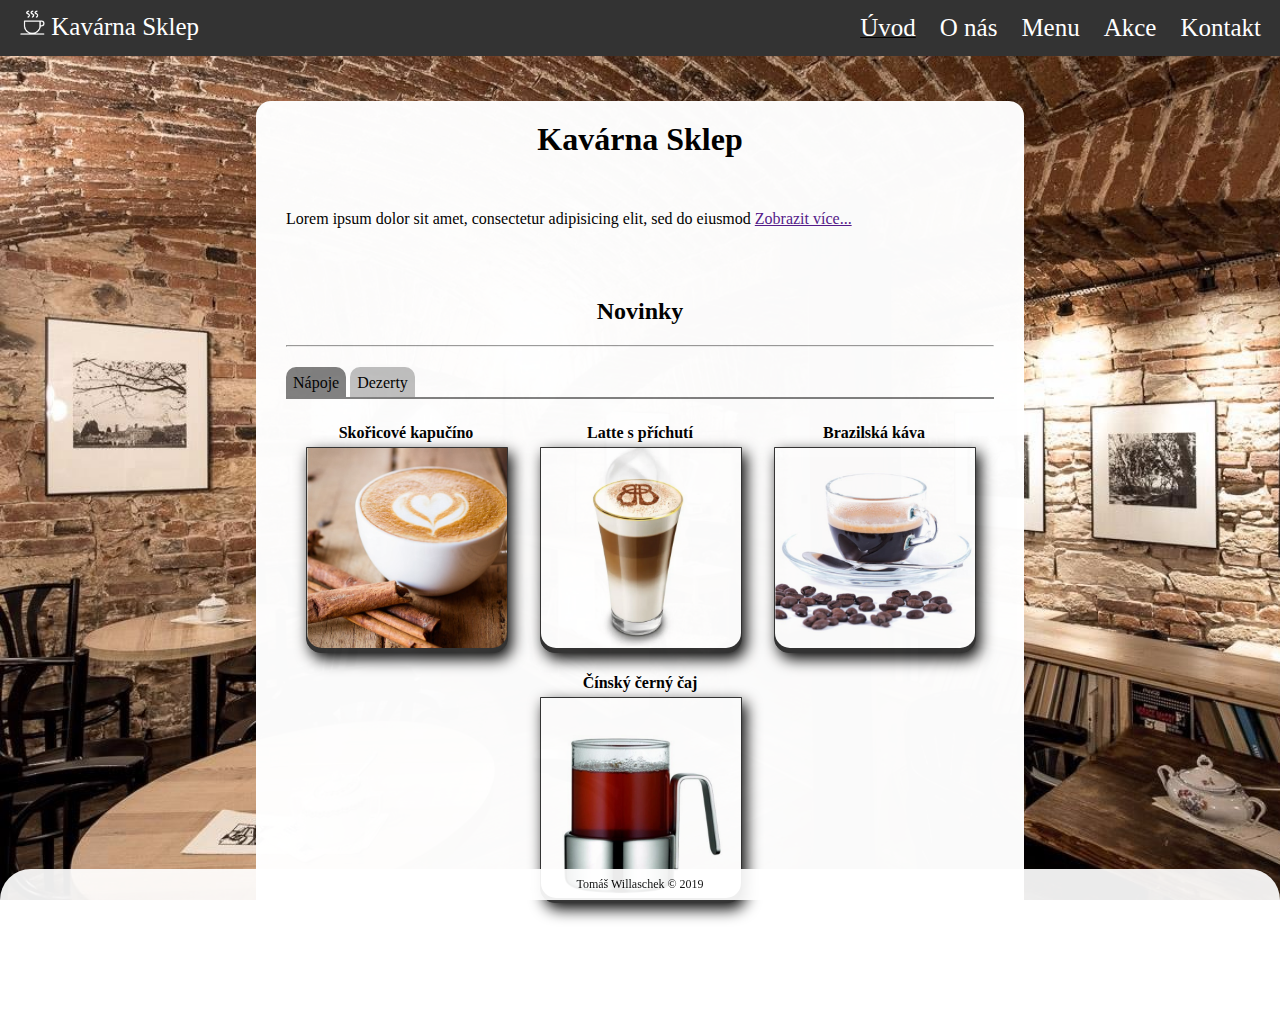
<file: index.html>
<!DOCTYPE html>
<html lang="zxx">

<head>
  <meta charset="utf-8">
  <title>Kavárna Sklep</title>
  <meta name="author" content="Tomas Willaschek (xwilla00)">
  <meta name="description" content="Kavarna jak cyp">
  <meta name="viewport" content="width=device-width, initial-scale=1">

  <link href="css/styles.css" rel="stylesheet">
</head>

<body>  
  
  <div id="page">
    <div id="navbar" class="no-print">
      <nav>
        <a href="http://www.stud.fit.vutbr.cz/~xwilla00/"  class="logo">
          <span><img src="img/kafo.png" alt="logo" width="25" />
          Kavárna Sklep</span>
        </a>
        <ul class="inline nav right">
          <li class="active"><a href="index.html">Úvod</a></li>
          <li><a href="onas.html">O nás</a></li>
          <li><a href="menu.html">Menu</a></li>
          <li><a href="akce.html">Akce</a></li>
          <li><a href="kontakty.html">Kontakt</a></li>
        </ul>
      </nav>
    </div>

    <div id="container">
      <div id="content">
        <h1>Kavárna Sklep</h1>

        <p id="jsdriven">
          Lorem ipsum dolor sit amet, consectetur adipisicing elit, sed do eiusmod
          <span id="tohide">tempor incididunt ut labore et dolore magna aliqua. Ut enim ad minim veniam,
          quis nostrud exercitation ullamco laboris nisi ut aliquip ex ea commodo
          consequat. Duis aute irure dolor in reprehenderit in voluptate velit esse
          cillum dolore eu fugiat nulla pariatur. Excepteur sint occaecat cupidatat non
          proident, sunt in culpa qui officia deserunt mollit anim id est laborum.
          Lorem ipsum dolor sit amet, consectetur adipisicing elit, sed do eiusmod
          tempor incididunt ut labore et dolore magna aliqua. Ut enim ad minim veniam,
          quis nostrud exercitation ullamco laboris nisi ut aliquip ex ea commodo
          consequat. Duis aute irure dolor in reprehenderit in voluptate velit esse
          cillum dolore eu fugiat nulla pariatur. Excepteur sint occaecat cupidatat non
          proident, sunt in culpa qui officia deserunt mollit anim id est laborum.</span>
          <span class="hidden no-print" id="readmore"><a href="">Zobrazit více...</a></span>
          <span class="hidden no-print" id="readless"><a href="">Zobrazit méně...</a></span>
        </p>
      
        <h2>
          Novinky
        </h2>
        <hr>

        <div class="inner-menu">
          <div class="inner-menu-nav">
            <ul class="inline">
              <li class="selected"><a href="index.html">Nápoje</a></li>
              <li><a href="index2.html">Dezerty</a></li>
            </ul>
          </div>
        </div>

        <div id="news">
          <div class="new">
            <span class="new-title">Skořicové kapučíno</span>
            <div class="img">
              <img src="img/kapucino.jpg" width="200" alt="cappucino" />
            </div>
          </div>

          <div class="new">
            <span class="new-title">Latte s příchutí</span>
            <div class="img">
              <img src="img/latte.png" width="200" alt="latte" />
            </div>
          </div>

          <div class="new">
            <span class="new-title">Brazilská káva</span>
            <div class="img">
              <img src="img/kafa.jpg" width="200" alt="kafa" />
            </div>
          </div>

          <div class="new">
            <span class="new-title">Čínský černý čaj</span>
            <div class="img">
              <img src="img/caj.jpg" width="200" alt="caj" />
            </div>
          </div>
        </div>
      </div>
    </div>
  
    <footer id="footer">Tomáš Willaschek &copy; 2019</footer>
  </div>
  <script src="https://code.jquery.com/jquery-3.4.0.min.js"></script>
  <script src="js/scripts.js"></script>
</body>

</html>
</file>
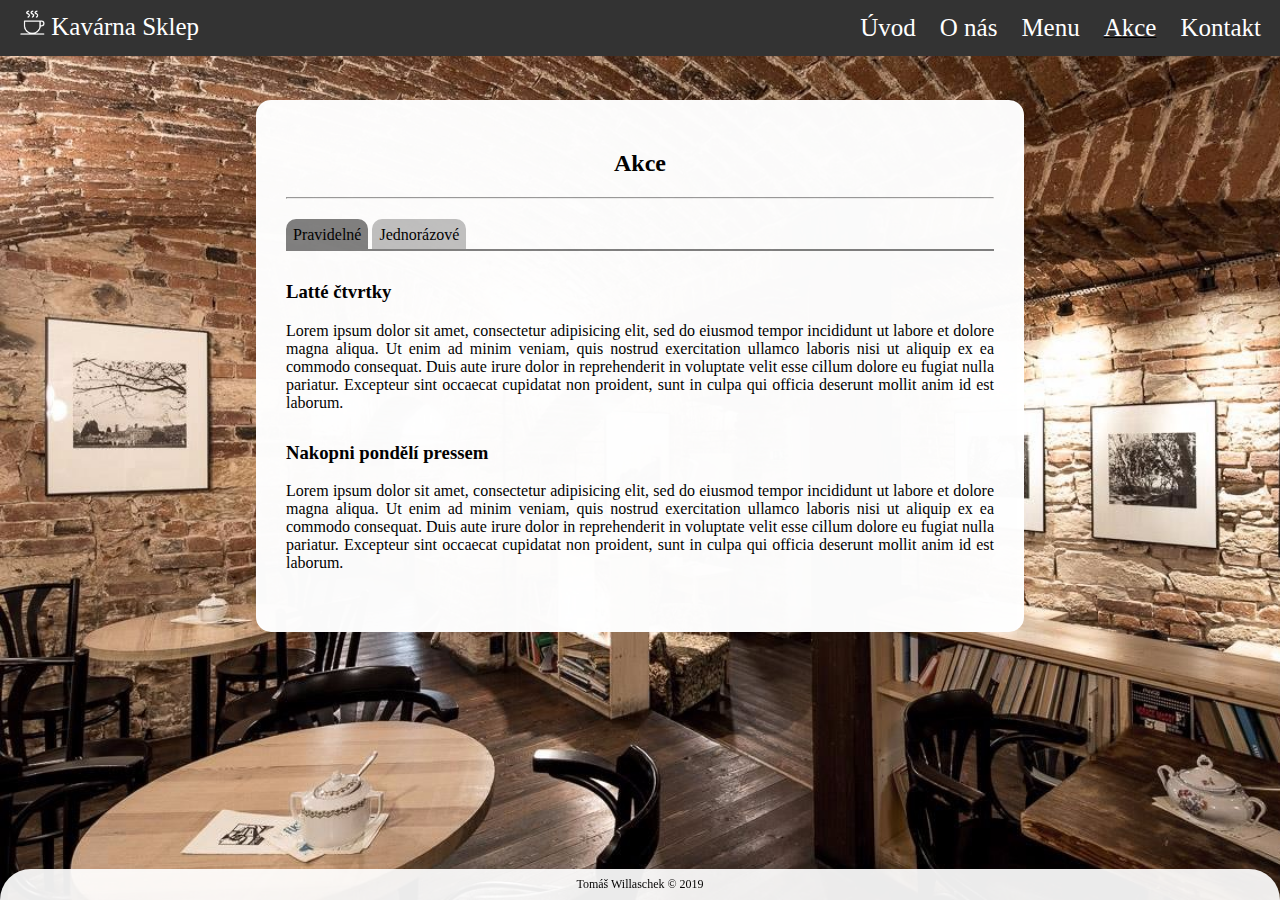
<file: akce.html>
<!DOCTYPE html>
<html lang="cs">

<head>
  <meta charset="utf-8">
  <title>Kavárna Sklep | Akce</title>
  <meta name="author" content="Tomas Willaschek (xwilla00)">
  <meta name="description" content="Kavarna jak cyp">
  <meta name="viewport" content="width=device-width, initial-scale=1">

  <link href="css/styles.css" rel="stylesheet">

  <script src="https://code.jquery.com/jquery-3.4.0.min.js"></script>
</head>

<body>  
  
  <div id="page">
    <div id="navbar" class="no-print">
      <nav>
        <a href="http://www.stud.fit.vutbr.cz/~xwilla00/"  class="logo">
          <span><img src="img/kafo.png" alt="logo" width="25" />
          Kavárna Sklep</span>
        </a>
        <ul class="inline nav right">
          <li><a href="index.html">Úvod</a></li>
          <li><a href="onas.html">O nás</a></li>
          <li><a href="menu.html">Menu</a></li>
          <li class="active"><a href="akce.html">Akce</a></li>
          <li><a href="kontakty.html">Kontakt</a></li>
        </ul>
      </nav>
    </div>

    <div id="container">
      <div id="content">

        <h2>Akce</h2>
        <hr>

        <div class="inner-menu">
          <div class="inner-menu-nav">
            <ul class="inline">
              <li class="selected"><a href="akce.html">Pravidelné</a></li>
              <li><a href="akce2.html">Jednorázové</a></li>
            </ul>
          </div>
        </div>
        
        <div class="events">
          <div class="event">
            <h3>Latté čtvrtky</h3>
            <p>
              Lorem ipsum dolor sit amet, consectetur adipisicing elit, sed do eiusmod
              tempor incididunt ut labore et dolore magna aliqua. Ut enim ad minim veniam,
              quis nostrud exercitation ullamco laboris nisi ut aliquip ex ea commodo
              consequat. Duis aute irure dolor in reprehenderit in voluptate velit esse
              cillum dolore eu fugiat nulla pariatur. Excepteur sint occaecat cupidatat non
              proident, sunt in culpa qui officia deserunt mollit anim id est laborum.
            </p>
          </div>

          <div class="event">
            <h3>Nakopni pondělí pressem</h3>
            <p>
              Lorem ipsum dolor sit amet, consectetur adipisicing elit, sed do eiusmod
              tempor incididunt ut labore et dolore magna aliqua. Ut enim ad minim veniam,
              quis nostrud exercitation ullamco laboris nisi ut aliquip ex ea commodo
              consequat. Duis aute irure dolor in reprehenderit in voluptate velit esse
              cillum dolore eu fugiat nulla pariatur. Excepteur sint occaecat cupidatat non
              proident, sunt in culpa qui officia deserunt mollit anim id est laborum.
            </p>
          </div>
        </div>
        
      </div>
    </div>

    <footer id="footer">Tomáš Willaschek &copy; 2019</footer>
  </div>
</body>

</html>
</file>
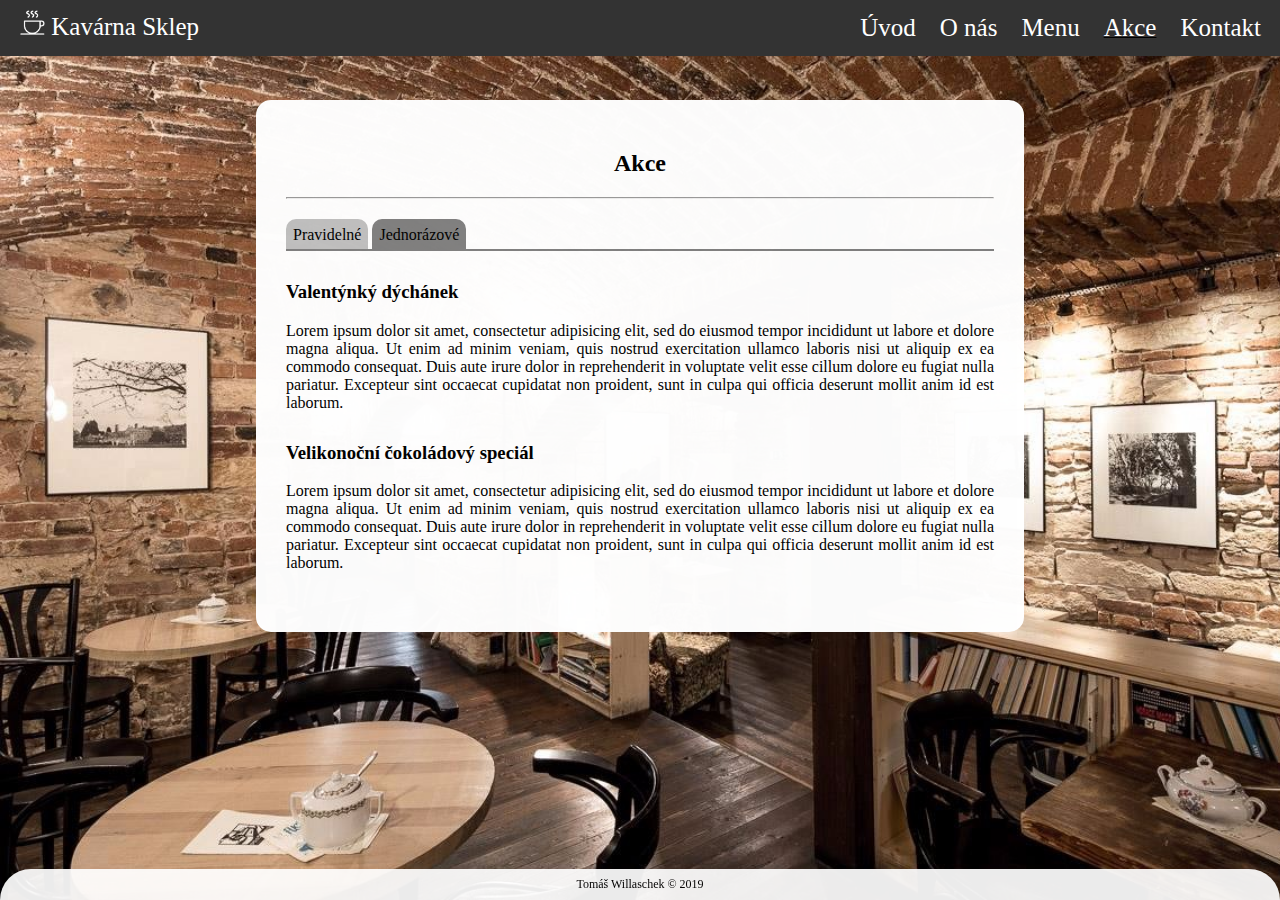
<file: akce2.html>
<!DOCTYPE html>
<html lang="cs">

<head>
  <meta charset="utf-8">
  <title>Kavárna Sklep | Akce</title>
  <meta name="author" content="Tomas Willaschek (xwilla00)">
  <meta name="description" content="Kavarna jak cyp">
  <meta name="viewport" content="width=device-width, initial-scale=1">

  <link href="css/styles.css" rel="stylesheet">

  <script src="https://code.jquery.com/jquery-3.4.0.min.js"></script>
</head>

<body>  
  
  <div id="page">
    <div id="navbar" class="no-print">
      <nav>
        <a href="http://www.stud.fit.vutbr.cz/~xwilla00/"  class="logo">
          <span><img src="img/kafo.png" alt="logo" width="25" />
          Kavárna Sklep</span>
        </a>
        <ul class="inline nav right">
          <li><a href="index.html">Úvod</a></li>
          <li><a href="onas.html">O nás</a></li>
          <li><a href="menu.html">Menu</a></li>
          <li class="active"><a href="akce.html">Akce</a></li>
          <li><a href="kontakty.html">Kontakt</a></li>
        </ul>
      </nav>
    </div>

    <div id="container">
      <div id="content">

        <h2>Akce</h2>
        <hr>

        <div class="inner-menu">
          <div class="inner-menu-nav">
            <ul class="inline">
              <li><a href="akce.html">Pravidelné</a></li>
              <li class="selected"><a href="akce2.html">Jednorázové</a></li>
            </ul>
          </div>

        </div>
        
        <div class="events">
          <div class="event">
            <h3>Valentýnký dýchánek</h3>
            <p>
              Lorem ipsum dolor sit amet, consectetur adipisicing elit, sed do eiusmod
              tempor incididunt ut labore et dolore magna aliqua. Ut enim ad minim veniam,
              quis nostrud exercitation ullamco laboris nisi ut aliquip ex ea commodo
              consequat. Duis aute irure dolor in reprehenderit in voluptate velit esse
              cillum dolore eu fugiat nulla pariatur. Excepteur sint occaecat cupidatat non
              proident, sunt in culpa qui officia deserunt mollit anim id est laborum.
            </p>
          </div>

          <div class="event">
            <h3>Velikonoční čokoládový speciál</h3>
            <p>
              Lorem ipsum dolor sit amet, consectetur adipisicing elit, sed do eiusmod
              tempor incididunt ut labore et dolore magna aliqua. Ut enim ad minim veniam,
              quis nostrud exercitation ullamco laboris nisi ut aliquip ex ea commodo
              consequat. Duis aute irure dolor in reprehenderit in voluptate velit esse
              cillum dolore eu fugiat nulla pariatur. Excepteur sint occaecat cupidatat non
              proident, sunt in culpa qui officia deserunt mollit anim id est laborum.
            </p>
          </div>
        </div>
        
      </div>
    </div>

    <footer id="footer">Tomáš Willaschek &copy; 2019</footer>
  </div>
  <!-- <script src="js/script.js"></script> -->
</body>

</html>
</file>
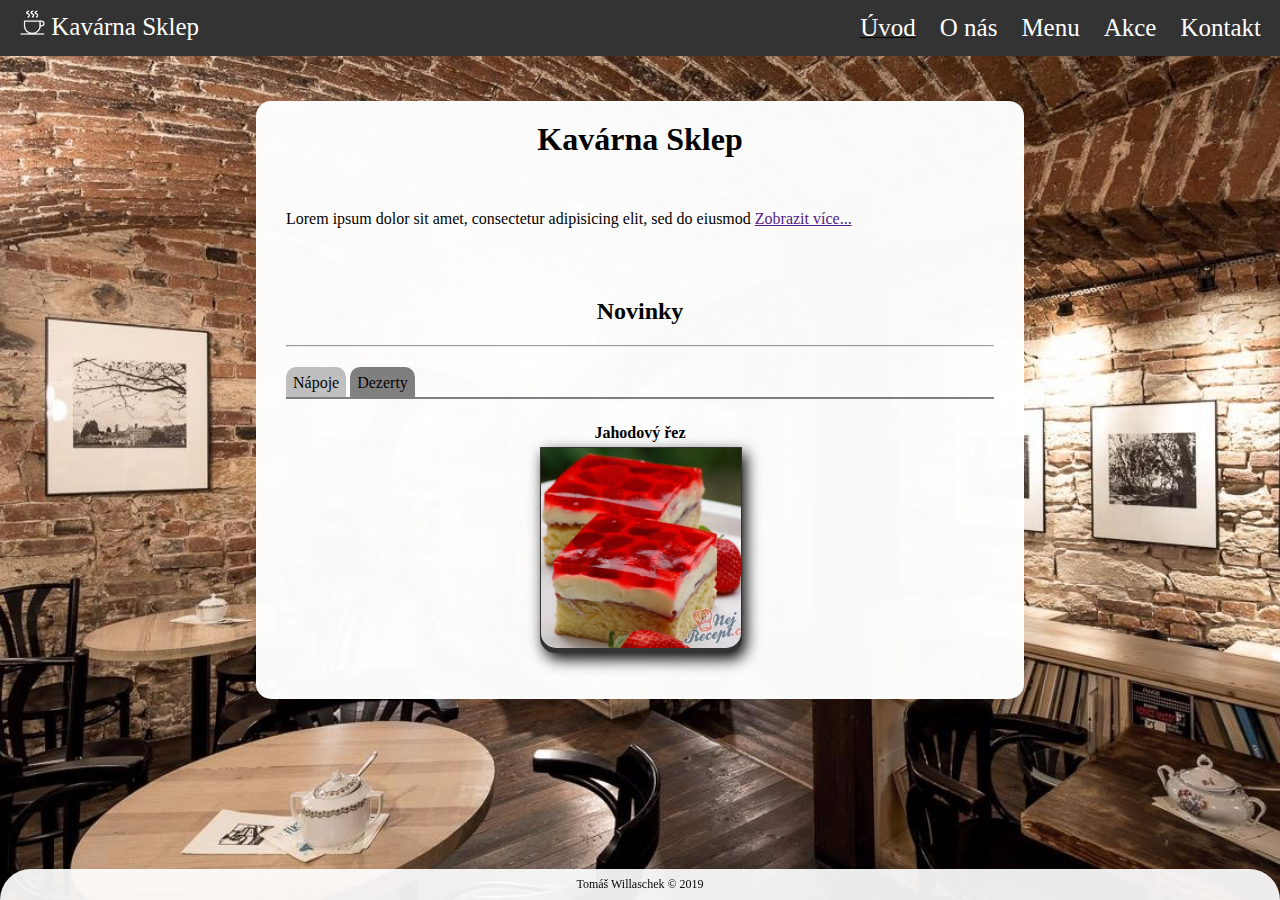
<file: index2.html>
<!DOCTYPE html>
<html lang="zxx">

<head>
  <meta charset="utf-8">
  <title>Kavárna Sklep</title>
  <meta name="author" content="Tomas Willaschek (xwilla00)">
  <meta name="description" content="Kavarna jak cyp">
  <meta name="viewport" content="width=device-width, initial-scale=1">

  <link href="css/styles.css" rel="stylesheet">

  <script src="https://code.jquery.com/jquery-3.4.0.min.js"></script>
</head>

<body>  
  
  <div id="page">
    <div id="navbar" class="no-print">
      <nav>
        <a href="http://www.stud.fit.vutbr.cz/~xwilla00/"  class="logo">
          <span><img src="img/kafo.png" alt="logo" width="25" />
          Kavárna Sklep</span>
        </a>
        <ul class="inline nav right">
          <li class="active"><a href="index.html">Úvod</a></li>
          <li><a href="onas.html">O nás</a></li>
          <li><a href="menu.html">Menu</a></li>
          <li><a href="akce.html">Akce</a></li>
          <li><a href="kontakty.html">Kontakt</a></li>
        </ul>
      </nav>
    </div>

    <div id="container">
      <div id="content">
        <h1>Kavárna Sklep</h1>

        <p id="jsdriven">
          Lorem ipsum dolor sit amet, consectetur adipisicing elit, sed do eiusmod
          <span id="tohide">tempor incididunt ut labore et dolore magna aliqua. Ut enim ad minim veniam,
          quis nostrud exercitation ullamco laboris nisi ut aliquip ex ea commodo
          consequat. Duis aute irure dolor in reprehenderit in voluptate velit esse
          cillum dolore eu fugiat nulla pariatur. Excepteur sint occaecat cupidatat non
          proident, sunt in culpa qui officia deserunt mollit anim id est laborum.
          Lorem ipsum dolor sit amet, consectetur adipisicing elit, sed do eiusmod
          tempor incididunt ut labore et dolore magna aliqua. Ut enim ad minim veniam,
          quis nostrud exercitation ullamco laboris nisi ut aliquip ex ea commodo
          consequat. Duis aute irure dolor in reprehenderit in voluptate velit esse
          cillum dolore eu fugiat nulla pariatur. Excepteur sint occaecat cupidatat non
          proident, sunt in culpa qui officia deserunt mollit anim id est laborum.</span>
          <span class="hidden" id="readmore"><a href="">Zobrazit více...</a></span>
          <span class="hidden" id="readless"><a href="">Zobrazit méně...</a></span>
        </p>
      
        <h2>
          Novinky
        </h2>
        <hr>

        <div class="inner-menu">
          <div class="inner-menu-nav">
            <ul class="inline">
              <li><a href="index.html">Nápoje</a></li>
              <li class="selected"><a href="index2.html">Dezerty</a></li>
            </ul>
          </div>
        </div>

        <div id="news">
          <div class="new">
            <span class="new-title">Jahodový řez</span>
            <div class="img">
              <img src="img/rez.jpg" width="200" alt="Jahodový rez" />
            </div>
          </div>

        </div>
      </div>
    </div>
  
    <footer id="footer">Tomáš Willaschek &copy; 2019</footer>
  </div>
  <script src="https://code.jquery.com/jquery-3.4.0.min.js"></script>
  <script src="js/scripts.js"></script>
</body>

</html>
</file>
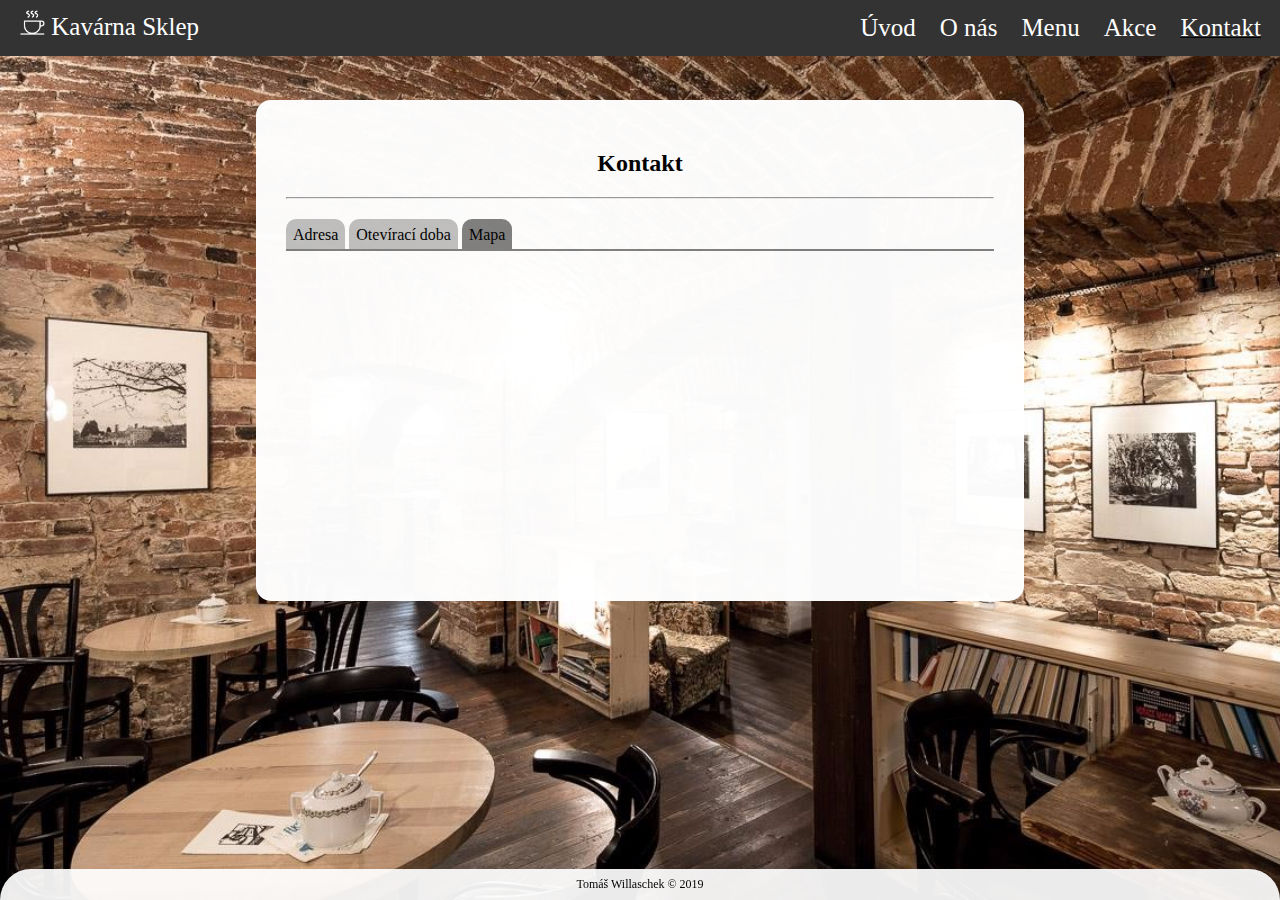
<file: kontakty3.html>
<!DOCTYPE html>
<html lang="cs">

<head>
  <meta charset="utf-8">
  <title>Kavárna Sklep | Kontakty</title>
  <meta name="author" content="Tomas Willaschek (xwilla00)">
  <meta name="description" content="Kavarna jak cyp">
  <meta name="viewport" content="width=device-width, initial-scale=1">

  <link href="css/styles.css" rel="stylesheet">

  <script src="https://code.jquery.com/jquery-3.4.0.min.js"></script>
</head>

<body>  
  
  <div id="page">
    <div id="navbar" class="no-print">
      <nav>
        <a href="http://www.stud.fit.vutbr.cz/~xwilla00/"  class="logo">
          <span><img src="img/kafo.png" alt="logo" width="25" />
          Kavárna Sklep</span>
        </a>
        <ul class="inline nav right">
          <li><a href="index.html">Úvod</a></li>
          <li><a href="onas.html">O nás</a></li>
          <li><a href="menu.html">Menu</a></li>
          <li><a href="akce.html">Akce</a></li>
          <li class="active"><a href="kontakty.html">Kontakt</a></li>
        </ul>
      </nav>
    </div>

    <div id="container">
      <div id="content">        
        <div id="kontakty">

          <h2>Kontakt</h2>
          <hr>

        	<div class="inner-menu">
	          <div class="inner-menu-nav">
	            <ul class="inline">
	              <li><a href="kontakty.html">Adresa</a></li>
	              <li><a href="kontakty2.html">Otevírací doba</a></li>
	              <li class="selected"><a href="kontakty3.html">Mapa</a></li>
	            </ul>
	          </div>
	        </div>
	        
  	    	<div class="mapouter kontakt">
    				<div class="gmap_canvas">
    					<iframe id="gmap_canvas" src="https://maps.google.com/maps?q=bo%C5%BEet%C4%9Bchova%202&t=&z=13&ie=UTF8&iwloc=&output=embed"></iframe>
    				</div>
  	    	</div>
        </div>
      </div>
    </div>

    <footer id="footer">Tomáš Willaschek &copy; 2019</footer>
  </div>
  <!-- <script src="js/script.js"></script> -->
</body>

</html>
</file>
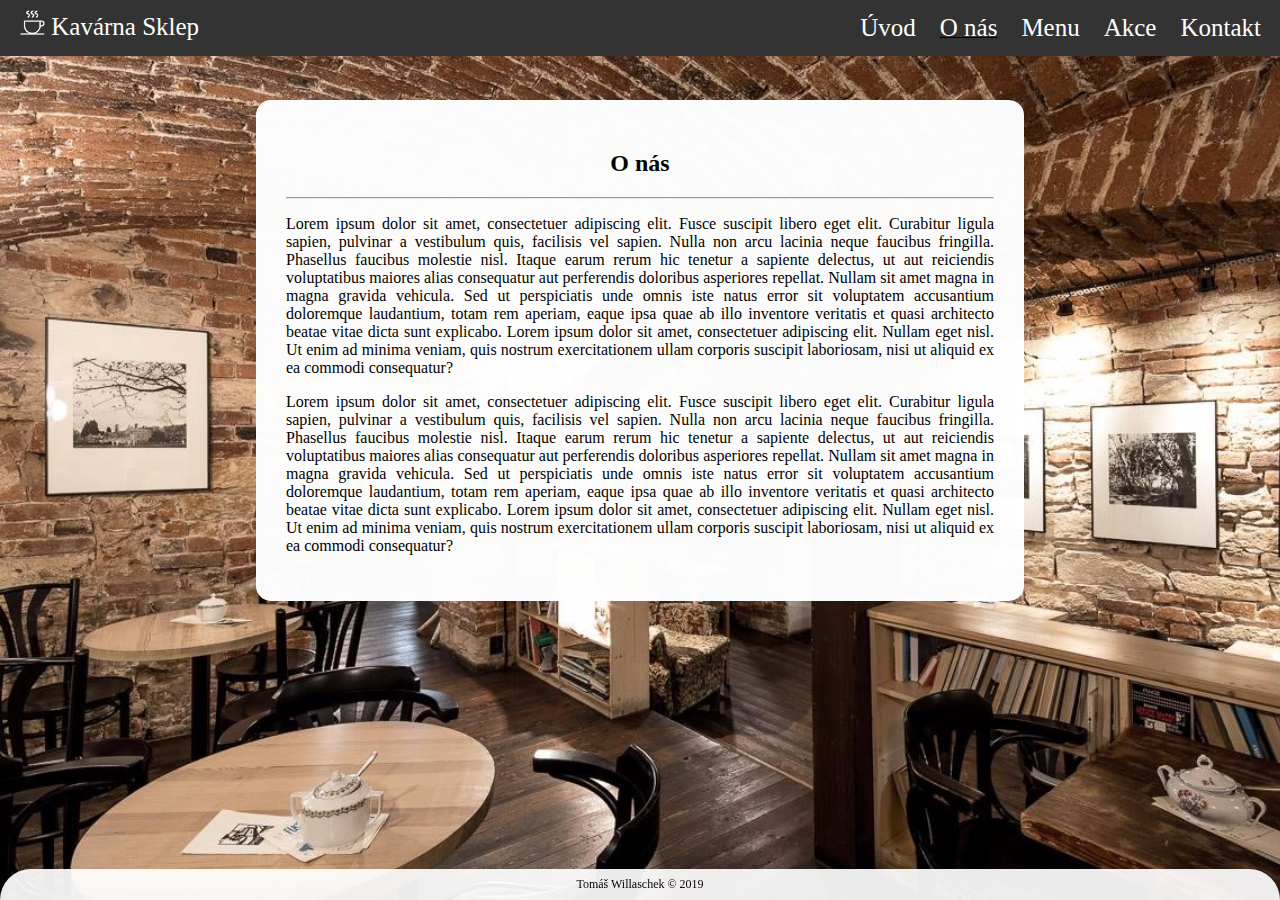
<file: onas.html>
<!DOCTYPE html>
<html lang="zxx">

<head>
  <meta charset="utf-8">
  <title>Kavárna Sklep | O nás</title>
  <meta name="author" content="Tomas Willaschek (xwilla00)">
  <meta name="description" content="Kavarna jak cyp">
  <meta name="viewport" content="width=device-width, initial-scale=1">

  <link href="css/styles.css" rel="stylesheet">

  <script src="https://code.jquery.com/jquery-3.4.0.min.js"></script>
</head>

<body>  
  
  <div id="page">
    <div id="navbar" class="no-print">
      <nav>
        <a href="http://www.stud.fit.vutbr.cz/~xwilla00/"  class="logo">
          <span><img src="img/kafo.png" alt="logo" width="25" />
          Kavárna Sklep</span>
        </a>
        <ul class="inline nav right">
          <li><a href="index.html">Úvod</a></li>
          <li class="active"><a href="onas.html">O nás</a></li>
          <li><a href="menu.html">Menu</a></li>
          <li><a href="akce.html">Akce</a></li>
          <li><a href="kontakty.html">Kontakt</a></li>
        </ul>
      </nav>
    </div>

    <div id="container">
      <div id="content">

        <h2>
          O nás
        </h2>
        <hr>

        <p>
          Lorem ipsum dolor sit amet, consectetuer adipiscing elit. Fusce suscipit libero eget elit. Curabitur ligula sapien, pulvinar a vestibulum quis, facilisis vel sapien. Nulla non arcu lacinia neque faucibus fringilla. Phasellus faucibus molestie nisl. Itaque earum rerum hic tenetur a sapiente delectus, ut aut reiciendis voluptatibus maiores alias consequatur aut perferendis doloribus asperiores repellat. Nullam sit amet magna in magna gravida vehicula. Sed ut perspiciatis unde omnis iste natus error sit voluptatem accusantium doloremque laudantium, totam rem aperiam, eaque ipsa quae ab illo inventore veritatis et quasi architecto beatae vitae dicta sunt explicabo. Lorem ipsum dolor sit amet, consectetuer adipiscing elit. Nullam eget nisl. Ut enim ad minima veniam, quis nostrum exercitationem ullam corporis suscipit laboriosam, nisi ut aliquid ex ea commodi consequatur?
        </p>
        <p>
          Lorem ipsum dolor sit amet, consectetuer adipiscing elit. Fusce suscipit libero eget elit. Curabitur ligula sapien, pulvinar a vestibulum quis, facilisis vel sapien. Nulla non arcu lacinia neque faucibus fringilla. Phasellus faucibus molestie nisl. Itaque earum rerum hic tenetur a sapiente delectus, ut aut reiciendis voluptatibus maiores alias consequatur aut perferendis doloribus asperiores repellat. Nullam sit amet magna in magna gravida vehicula. Sed ut perspiciatis unde omnis iste natus error sit voluptatem accusantium doloremque laudantium, totam rem aperiam, eaque ipsa quae ab illo inventore veritatis et quasi architecto beatae vitae dicta sunt explicabo. Lorem ipsum dolor sit amet, consectetuer adipiscing elit. Nullam eget nisl. Ut enim ad minima veniam, quis nostrum exercitationem ullam corporis suscipit laboriosam, nisi ut aliquid ex ea commodi consequatur?
        </p>
      </div>
    </div>

    <footer id="footer">Tomáš Willaschek &copy; 2019</footer>
  </div>
  <!-- <script src="js/script.js"></script> -->
</body>

</html>
</file>
<file: css/styles.css>
.inline li{
  display: inline-block;
}

.nav {
	display: inline;
	margin: 4px;
	padding-right: 15px;
}

.right {
	float: right;
}

.logo, .nav li *{
	color: white;
	text-decoration: none;
	font-size: 25px;
	padding: 0px 10px;
}

.nav li *:hover{
	color: #aaa;
}

#navbar {
    top: 0px;
    left: 0px;
    background-color: #333;
    padding: 10px;
    position: fixed;
    z-index: 2;
    width: 100%;
}

body {
	margin: 0px;
}

.active {
	text-decoration: underline;
}

body {
	background-image: url("../img/kafarna.jpg");
    background-repeat: no-repeat;
    background-size: cover;
    background-attachment: fixed;
	padding: 80px 0px 0px 0px;
	min-height: fill-content;
}

#container {
	margin: 0 auto;
	width: 60%;
	min-width: 500px;
	background-color: white;
	opacity: 0.98;
	border-radius: 15px;
}

#content {
	padding: 30px;
    padding-top: 0px;
	margin-bottom: 70px;
}

h1 {
	padding-top: 20px;	
	padding-bottom: 30px;
	text-align: center;
}

h2 {
	padding-top: 50px;
	text-align: center;
}

p {
	text-align: justify;
}

.new {
	width: 200px;
	height: 220px;
	margin: 15px;
	display: inline-block;
}

.new img {
	border-radius: 0px 0px 15px 15px;
}

.new .img {
    display: table;
    border: 1px solid #333;
    box-shadow: black 4px 6px 15px;
    border-radius: 0px 0px 15px 15px;
    background-color: #333;
    margin-top: 5px;
}

#news {
	width: 100%;
    margin: 10px auto;
    position: relative;
    text-align: center;
    height: fit-content;
    min-height: fit-content;
}

#footer {
    height: 23px;
    bottom: 0px;
    background-color: white;
    width: 100%;
    position: absolute;
    font-size: 12px;
    text-align: center;
    padding-top: 8px;
    border-radius: 50px 50px 0px 0px;
    opacity: 0.92;
    position: fixed;
}

#page {
	position: relative;
	min-height: fit-content;
	height: fill-content;
}

.new-title {
	font-weight: bold;
	font-size: 16px;
}

#kontakty {
	margin-top: 20px;
}

.kontakt {
	text-align: left;
	margin-top: 20px;
}

.small {
	height: inherit;
	vertical-align: top;
}


/*mapka*/
.mapouter{position:relative;text-align:left;height:300px;width:300px;}
.gmap_canvas {overflow:hidden;background:none!important;height:300px;width:300px;}


/*menu*/

.menu-content {
	text-align: center;
	position: relative;
	vertical-align: top;
}

.menu-section {
	width: 300px;
	margin: 10px;
	display: inline-block;
	vertical-align: top;
}

.menu-title {
	text-align: left;
	text-transform: uppercase;
	font-weight: bold;
	width: -webkit-fill-available;
	background-color: #a39161;
	padding: 5px 10px;
}

.left {
	text-align: left;
	display: inline-block;
}

.right {
	float: right;
	text-align: right;
	width: fill-content;
}

.menu-item {
	padding: 3px 10px;
	text-align: left;
	font-family: arial;
}


.item {
	font-weight: bold;
}

/*events*/

.event {
	margin: 30px 0px;
}

.inner-menu-nav {
	border-bottom: 2px solid grey;
	margin-top: 20px;
}

.inner-menu-nav ul {
	margin: 0px;
	padding: 0px;
}

.inner-menu-nav ul li{
	background-color: silver;
	border: 2px solid silver;
	border-bottom: 0px;
	border-radius: 10px 10px 0px 0px;
	padding: 5px;
}

.inner-menu-nav * {
	text-decoration: none;
	color: black;
}

.inner-menu-nav ul li:hover {
	background-color: grey;
	border: 2px solid grey;
	border-bottom: 0px;
	border-radius: 10px 10px 0px 0px;
	padding: 5px;
}

.selected {
	background-color: grey !important;
	border: 2px solid grey !important;
	border-bottom: 0px !important;
	border-radius: 10px 10px 0px 0px;
	padding: 5px;
}

.hidden {
	display: none;
}

@media print
{    
    .no-print, .no-print *
    {
        display: none !important;
    }

    #tohide {
    	display: unset !important;
    }
}

#gmap_canvas {
	height: 300px;
	width: 300px;
	margin: 0px;
	scroll-behavior: no;
	border: none;
}
</file>
